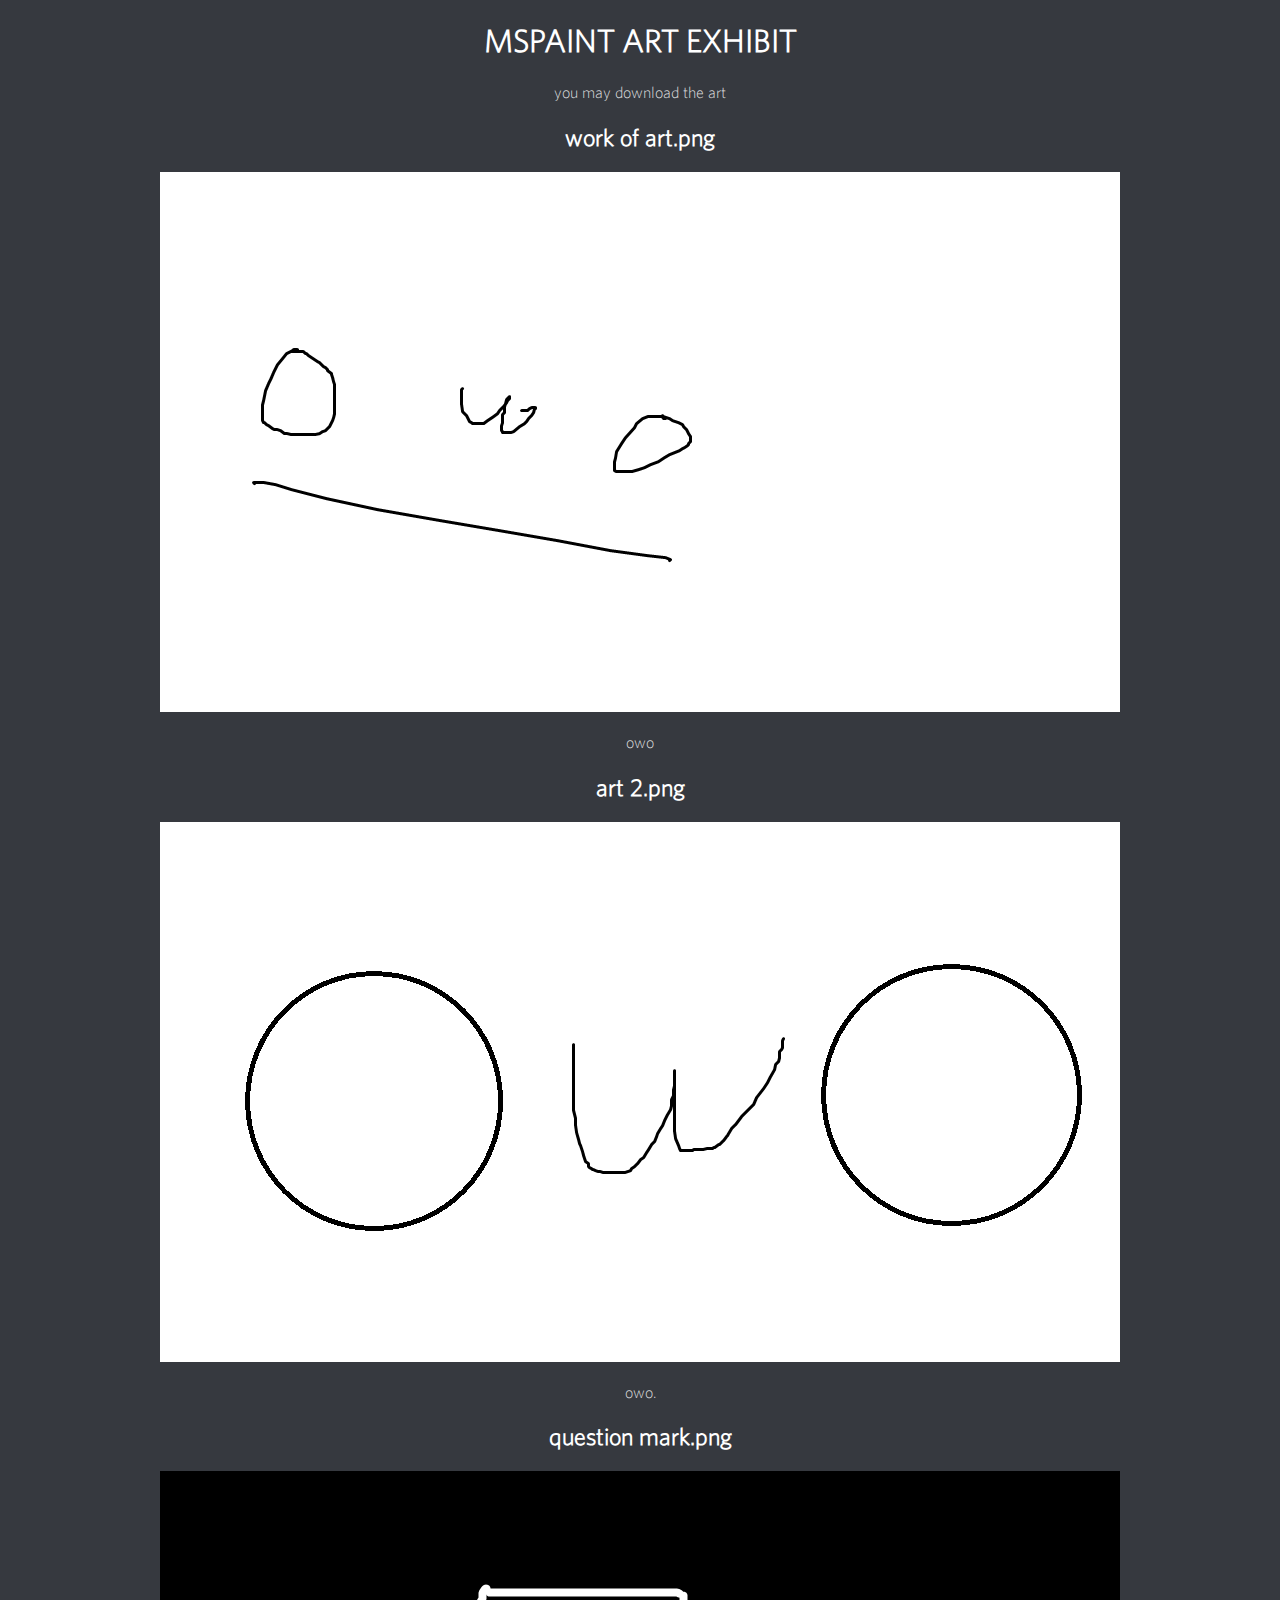
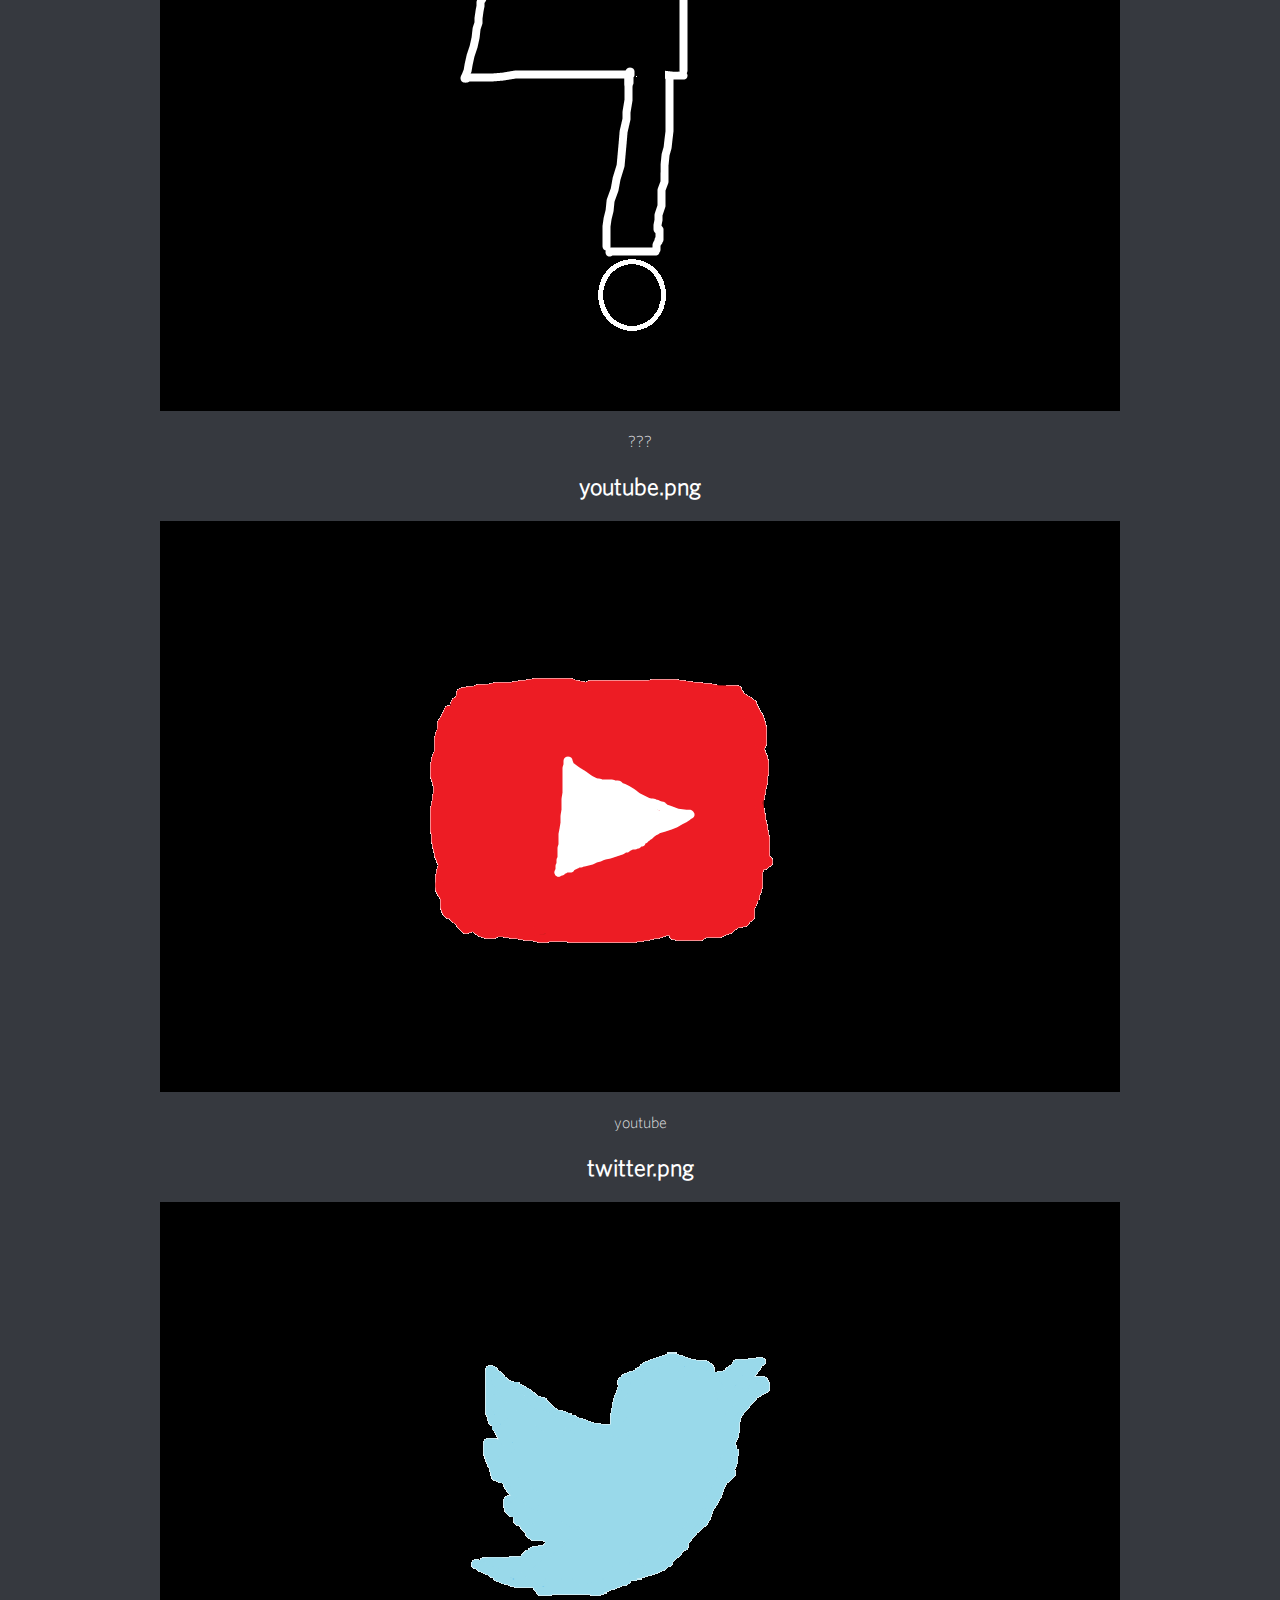
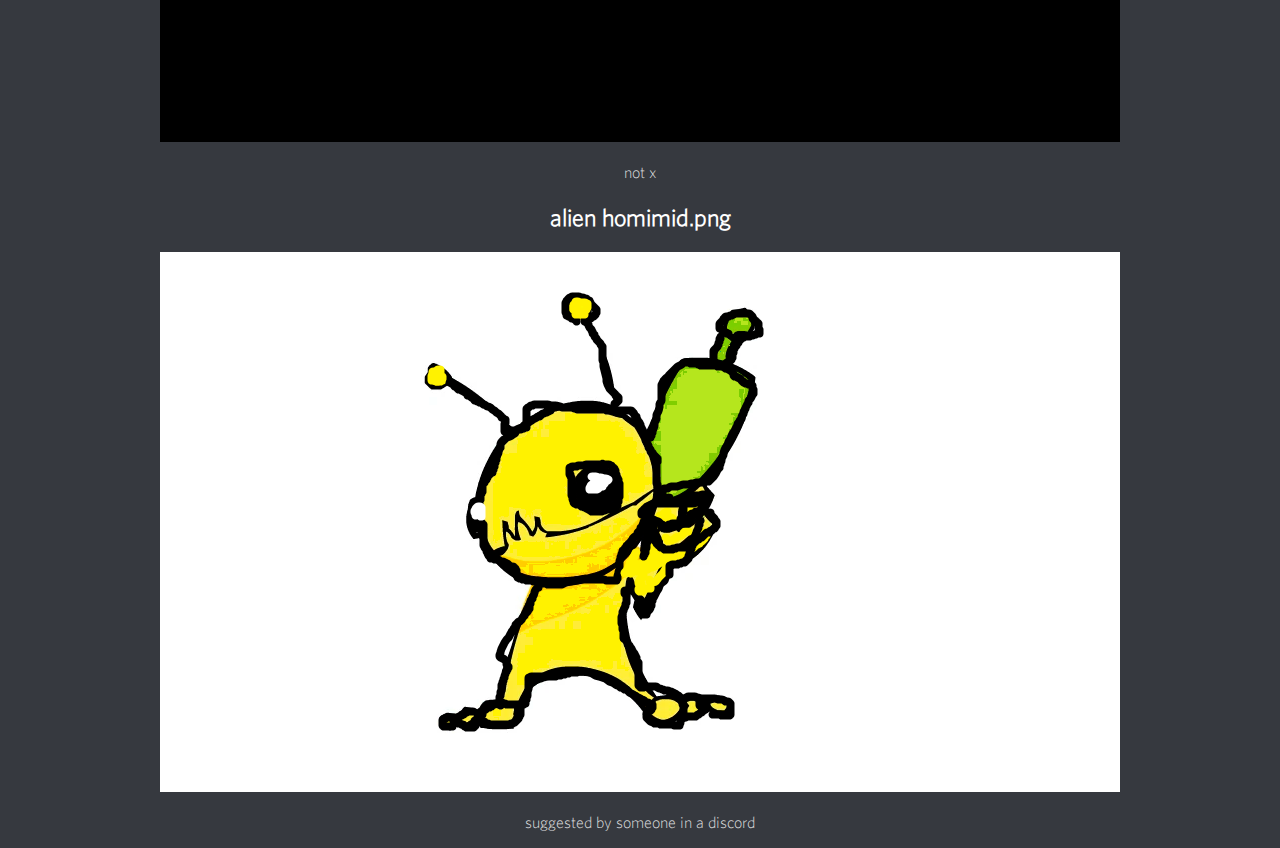
<file: art.html>
<!DOCTYPE html>
<html lang="en">
<head>
    <meta charset="UTF-8">
    <meta name="viewport" content="width=device-width, initial-scale=1.0">
    <title>MSPAINT ART EXHIBIT</title>
    <link rel="stylesheet" href="style.css">
</head>
<body>
<center>
    <header>
        <h1>MSPAINT ART EXHIBIT</h1>
        <p>you may download the art</p>
    </header>

    <main>
        <div class="art-piece">
            <h2>work of art.png</h2>
            <img src="images/work of art.png" alt="work of art.png">
            <p>owo</p>
        </div>

        <div class="art-piece">
            <h2>art 2.png</h2>
            <img src="images/art 2.png" alt="art 2.png">
            <p>owo.</p>
        </div>

        <div class="art-piece">
            <h2>question mark.png</h2>
            <img src="images/question mark.png" alt="question mark.png">
            <p>???</p>
        </div>

        <div class="art-piece">
            <h2>youtube.png</h2>
            <img src="images/youtube.png" alt="youtube.png">
            <p>youtube</p>
        </div>

        <div class="art-piece">
            <h2>twitter.png</h2>
            <img src="images/twitter.png" alt="twitter.png">
            <p>not x</p>
        </div>


        <div class="art-piece">
            <h2>alien homimid.png</h2>
            <img src="images/alien homimid.png" alt="alien homimid.png">
            <p>suggested by someone in a discord</p>
        </div>

        <!-- i was lazy so i used chatgpt -->
    </main>

</body>
</html>
</file>
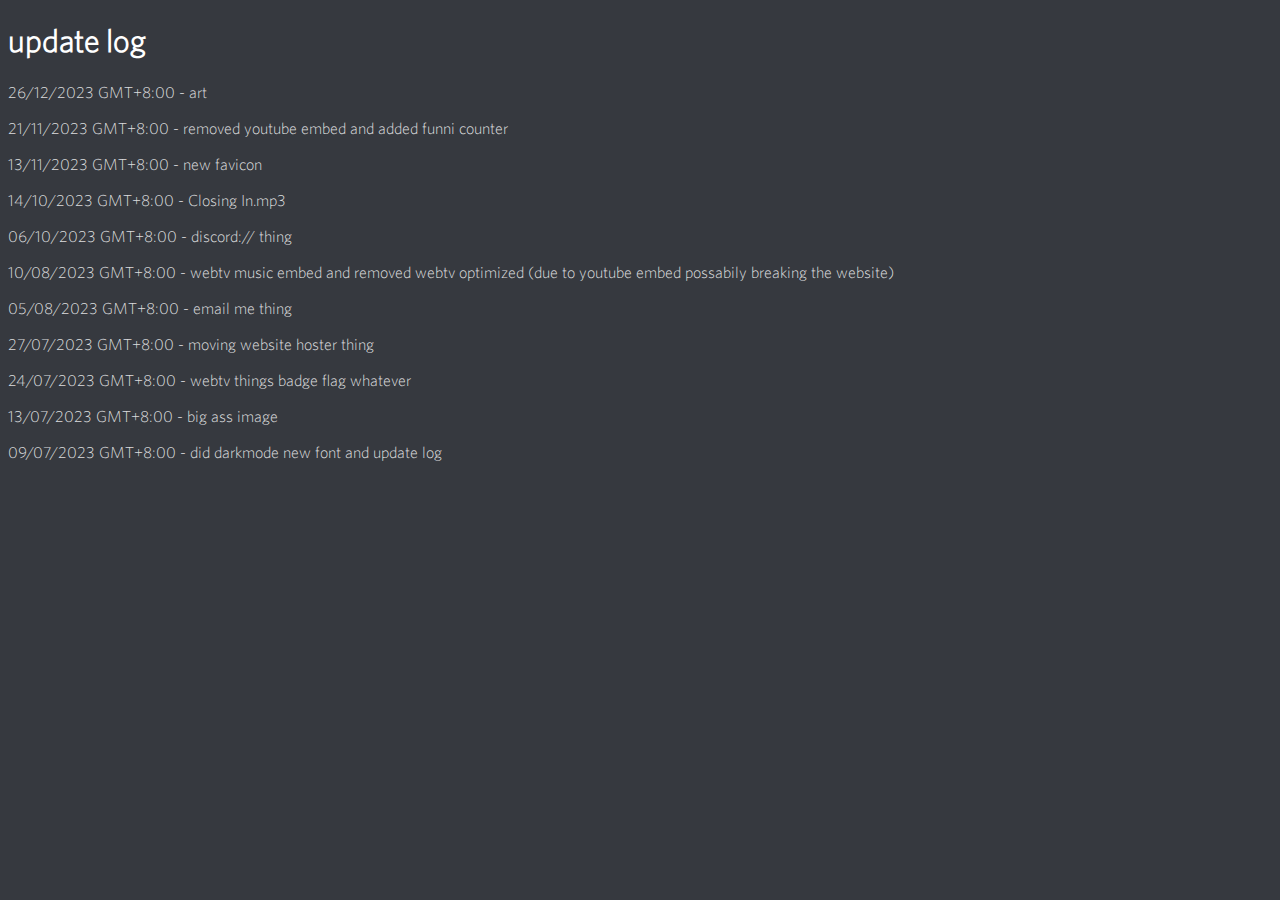
<file: log.html>
<!DOCTYPE html>
<html>
  <head>
    <meta charset="UTF-8">
    <meta name="viewport" content="width=device-width, initial-scale=1.0">
    <title>update log</title>
    <link href="style.css" rel="stylesheet" type="text/css" media="all">
	<link rel="apple-touch-icon" sizes="180x180" href="/apple-touch-icon.png">
<link rel="icon" type="image/png" sizes="32x32" href="/favicon-32x32.png">
<link rel="icon" type="image/png" sizes="16x16" href="/favicon-16x16.png">
<link rel="manifest" href="/site.webmanifest">
<link rel="mask-icon" href="/safari-pinned-tab.svg" color="#ad5bd5">
<meta name="msapplication-TileColor" content="#603cba">
<meta name="msapplication-TileImage" content="/mstile-144x144.png">
<meta name="theme-color" content="#ffffff">
  </head>
  <body>
<h1> update log </h1> 

    <p>26/12/2023 GMT+8:00 - art </p>

    <p>21/11/2023 GMT+8:00 - removed youtube embed and added funni counter </p>
	
    <p>13/11/2023 GMT+8:00 - new favicon </p>

    <p>14/10/2023 GMT+8:00 - Closing In.mp3 </p>

    <p>06/10/2023 GMT+8:00 - discord:// thing </p>

    <p>10/08/2023 GMT+8:00 - webtv music embed and removed webtv optimized (due to youtube embed possabily breaking the website) </p>
	
    <p>05/08/2023 GMT+8:00 - email me thing </p>
	
    <p>27/07/2023 GMT+8:00 - moving website hoster thing </p>
	
    <p>24/07/2023 GMT+8:00 - webtv things badge flag whatever </p>

    <p>13/07/2023 GMT+8:00 - big ass image </p>
    
    <p>09/07/2023 GMT+8:00 - did darkmode new font and update log </p>
  </body>
</html>
</file>
<file: style.css>
/* CSS is how you can add style to your website, such as colors, fonts, and positioning of your
   HTML content. To learn how to do something, just try searching Google for questions like
   "how to change link color." */

body {
  color: #dcddde; /* Default text color */
  background-color: #36393f; /* Default background color */
}

/* Dark mode styles */
@media (prefers-color-scheme: dark) {
  body {
    color: #fff; /* Text color in dark mode */
    background-color: #202225; /* Background color in dark mode */
  }
}

h1, h2, h3, h4, h5, h6 {
  color: #fff; /* Heading text color */
}

a {
  color: #b9bbbe; /* Link text color */
}

a:hover {
  color: #fff; /* Hovered link text color */
}

p {
  color: #dcddde; /* Paragraph text color */
}

/* Example of styling a specific element */
.button {
  background-color: #7289da; /* Button background color */
  color: #fff; /* Button text color */
  border: none;
  padding: 10px 20px;
  border-radius: 4px;
}

/* Example of styling a specific element on dark mode */
@media (prefers-color-scheme: dark) {
  .button {
    background-color: #4e5d94; /* Button background color in dark mode */
  }
}
@font-face {
  font-family: 'Whitney';
  src: url('Whitney-Normal-300.woff2') format('woff2');
  /* Add more src declarations for other font file formats (e.g., woff, ttf, etc.) if available */
}

body {
  font-family: 'Whitney', Arial, sans-serif; /* Use the custom font as the preferred font */
}
</file>
